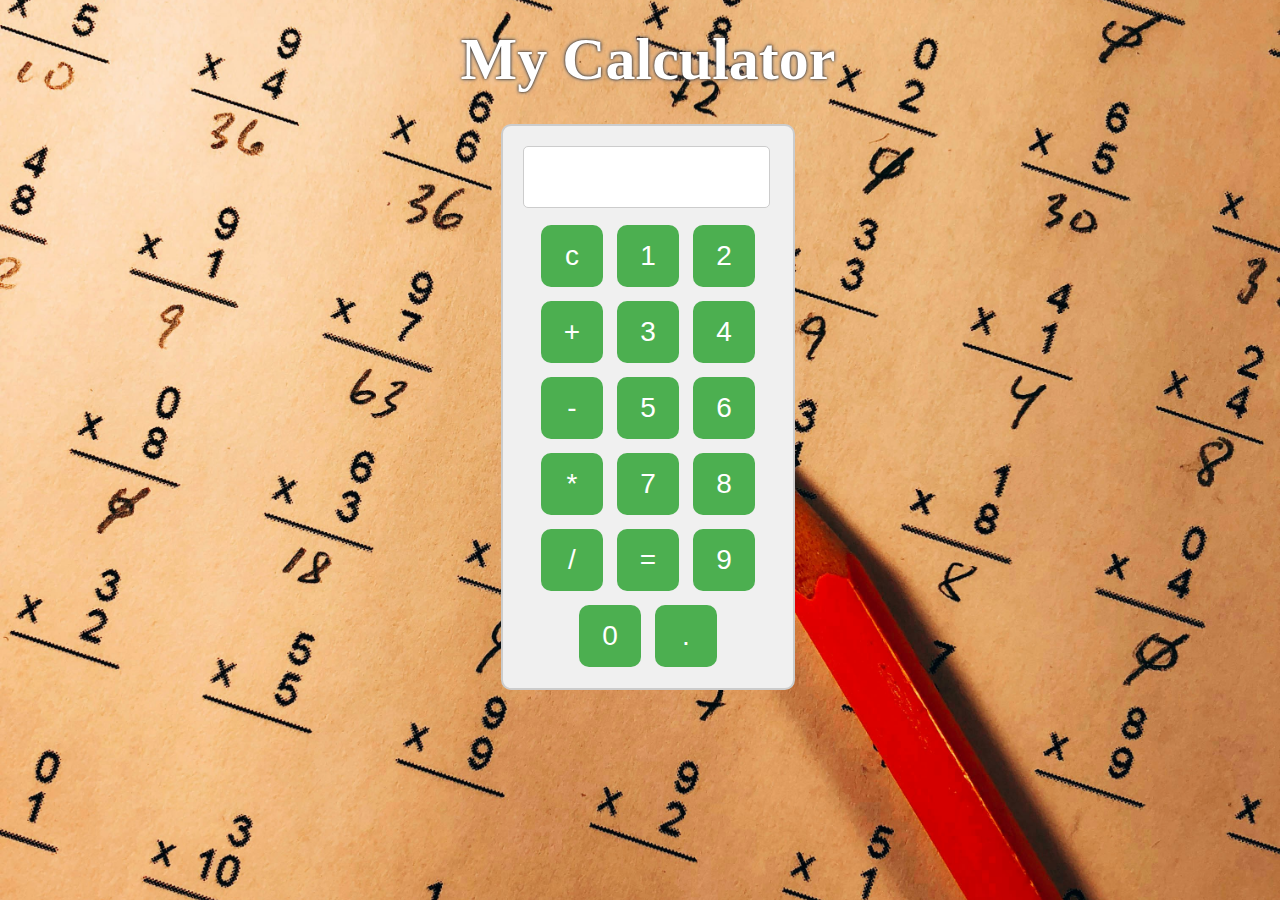
<file: index.html>
<!DOCTYPE html>
<html lang="en">

<head>
    <link rel="stylesheet" href="index.css">
    <title>Claculator</title>
</head>

<body>
    <div class="background-image">
        <!-- Your calculator content here -->
    
    <div class="container">
        <h1>My Calculator</h1>
     
     </div>   
    <div id="calculator">
        <input type="text" id="display" readonly>
        <div class="buttoncontainer">
            <button class="button" onclick="currentdisplay = '';
        document.querySelector('#display').value = currentdisplay;">c</button>

            <button class="button" onclick="currentdisplay = currentdisplay + 1 ;
        document.querySelector('#display').value = currentdisplay;">1</button>

            <button class="button" onclick="currentdisplay = currentdisplay + 2 ;
        document.querySelector('#display').value = currentdisplay;">2</button>

            <button class="button" onclick="currentdisplay = currentdisplay + '+' ;
        document.querySelector('#display').value = currentdisplay;">+</button>

            <button class="button" onclick="currentdisplay = currentdisplay + 3 ;
        document.querySelector('#display').value = currentdisplay;">3</button>

            <button class="button" onclick="currentdisplay = currentdisplay + 4 ;
        document.querySelector('#display').value = currentdisplay;">4</button>

            <button class="button" onclick="currentdisplay = currentdisplay + '-' ;
        document.querySelector('#display').value = currentdisplay;">-</button>

            <button class="button" onclick="currentdisplay = currentdisplay + 5 ;
        document.querySelector('#display').value = currentdisplay;">5</button>

            <button class="button" onclick="currentdisplay = currentdisplay + 6 ;
        document.querySelector('#display').value = currentdisplay;">6</button>

            <button class="button" onclick="currentdisplay = currentdisplay + '*' ;
        document.querySelector('#display').value = currentdisplay;">*</button>

            <button class="button" onclick="currentdisplay = currentdisplay + 7 ;
        document.querySelector('#display').value = currentdisplay;">7</button>

            <button class="button" onclick="currentdisplay = currentdisplay + 8 ;
        document.querySelector('#display').value = currentdisplay;">8</button>

            <button class="button" onclick="currentdisplay = currentdisplay + '/' ;
        document.querySelector('#display').value = currentdisplay;">/</button>

            <button class="button" onclick="let reuslt = eval(currentdisplay);
            currentdisplay = reuslt;
        document.querySelector('#display').value = currentdisplay;">=</button>

            <button class="button" onclick="currentdisplay = currentdisplay + 9 ;
        document.querySelector('#display').value = currentdisplay;">9</button>

            <button class="button" onclick="currentdisplay = currentdisplay + 0 ;
        document.querySelector('#display').value = currentdisplay;">0</button>
            <button class="button" onclick="currentdisplay = currentdisplay + '.';
            document.querySelector('#display').value = currentdisplay;">.</button>
        </div>
    </div>
</div>

    <script>
        let currentdisplay = ''
        document.querySelector('#display').value = currentdisplay;

    </script>
</body>

</html>
</file>
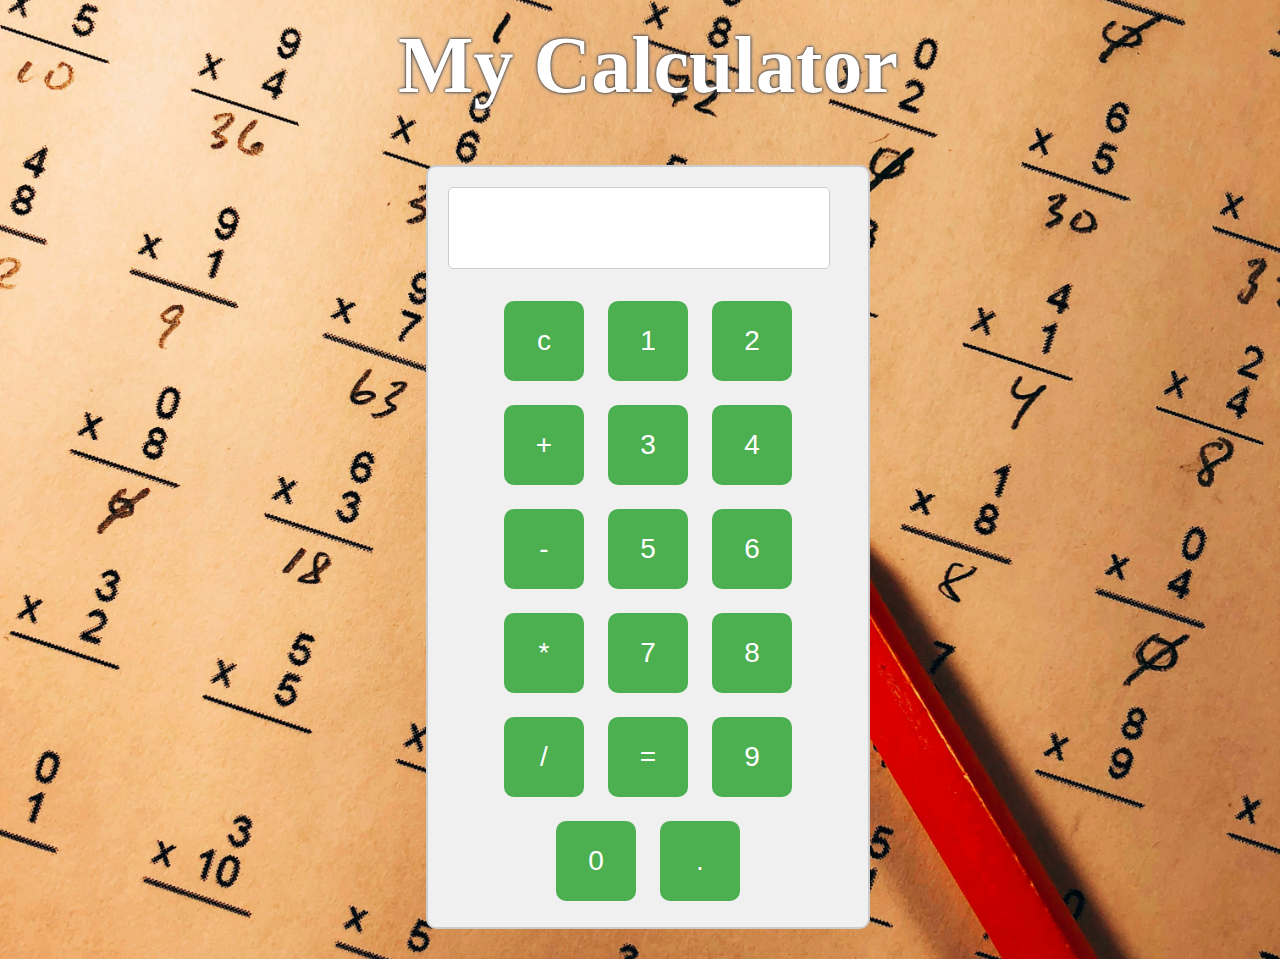
<file: calculator.html>
<!DOCTYPE html>
<html lang="en">

<head>
    <link rel="stylesheet" href="calcultator.css">
    <title>Claculator</title>
</head>

<body>
    <div class="background-image">
        <!-- Your calculator content here -->
    
    <div class="container">
        <h1>My Calculator</h1>
     
     </div>   
    <div id="calculator">
        <input type="text" id="display" readonly>
        <div class="buttoncontainer">
            <button class="button" onclick="currentdisplay = '';
        document.querySelector('#display').value = currentdisplay;">c</button>

            <button class="button" onclick="currentdisplay = currentdisplay + 1 ;
        document.querySelector('#display').value = currentdisplay;">1</button>

            <button class="button" onclick="currentdisplay = currentdisplay + 2 ;
        document.querySelector('#display').value = currentdisplay;">2</button>

            <button class="button" onclick="currentdisplay = currentdisplay + '+' ;
        document.querySelector('#display').value = currentdisplay;">+</button>

            <button class="button" onclick="currentdisplay = currentdisplay + 3 ;
        document.querySelector('#display').value = currentdisplay;">3</button>

            <button class="button" onclick="currentdisplay = currentdisplay + 4 ;
        document.querySelector('#display').value = currentdisplay;">4</button>

            <button class="button" onclick="currentdisplay = currentdisplay + '-' ;
        document.querySelector('#display').value = currentdisplay;">-</button>

            <button class="button" onclick="currentdisplay = currentdisplay + 5 ;
        document.querySelector('#display').value = currentdisplay;">5</button>

            <button class="button" onclick="currentdisplay = currentdisplay + 6 ;
        document.querySelector('#display').value = currentdisplay;">6</button>

            <button class="button" onclick="currentdisplay = currentdisplay + '*' ;
        document.querySelector('#display').value = currentdisplay;">*</button>

            <button class="button" onclick="currentdisplay = currentdisplay + 7 ;
        document.querySelector('#display').value = currentdisplay;">7</button>

            <button class="button" onclick="currentdisplay = currentdisplay + 8 ;
        document.querySelector('#display').value = currentdisplay;">8</button>

            <button class="button" onclick="currentdisplay = currentdisplay + '/' ;
        document.querySelector('#display').value = currentdisplay;">/</button>

            <button class="button" onclick="let reuslt = eval(currentdisplay);
            currentdisplay = reuslt;
        document.querySelector('#display').value = currentdisplay;">=</button>

            <button class="button" onclick="currentdisplay = currentdisplay + 9 ;
        document.querySelector('#display').value = currentdisplay;">9</button>

            <button class="button" onclick="currentdisplay = currentdisplay + 0 ;
        document.querySelector('#display').value = currentdisplay;">0</button>
            <button class="button" onclick="currentdisplay = currentdisplay + '.';
            document.querySelector('#display').value = currentdisplay;">.</button>
        </div>
    </div>
</div>

    <script>
        let currentdisplay = ''
        document.querySelector('#display').value = currentdisplay;

    </script>
</body>

</html>
</file>
<file: index.css>
h1 {
    font-size: 60px;
    margin-top: 25px;
    display: flex;
    justify-content: center;
    color: white;
    text-shadow: 0 0 3px #000000, 0 0 5px #9e9ea7;
}

#calculator {
    border: 2px solid #ccc;
    border-radius: 10px;
    width: 250px;
    height: 522px;
    margin: -10px auto;
    padding: 20px;
    background-color: #f0f0f0;
    
}

#display {
    margin-bottom: 10px;
    width: 90%;
    height: 40px;
    font-size: 20px;
    text-align: right;
    padding: 10px;
    border: 1px solid #ccc;
    border-radius: 5px;
    
}

.button {
    width: 62px;
    height: 62px;
    margin: 7px;
    font-size: 28px;
    border: none;
    border-radius: 10px;
    background-color: #4CAF50;
    color: white;
    
}

.button:hover {
    background-color: #45a049;
}
.buttoncontainer {
    display: flex;
    flex-wrap: wrap;
    justify-content: center;
   
}

body ,.background-image {
    width: 100%;
    height: 100%;
    background-image: url('images/bg1.jpg');
    background-size: cover; /* Ensures the background image covers the entire screen */
    background-position: center; /* Centers the background image */
    background-repeat: no-repeat; /* Prevents the background image from repeating */
    background-attachment: fixed;
    position: relative;
}

/* Adjust background image size and position for different screen sizes */
@media only screen and (max-width: 768px) {
    /* Example adjustments for smaller screens */
    .background-image {
        background-size: contain; /* Adjusts the size of the background image to fit within the container */
        background-position: top; /* Adjusts the position of the background image */
    }
}
</file>
<file: calcultator.css>
h1 {
    font-size: 80px;
    margin-top: 20px;
    display: flex;
    justify-content: center;
    color: white;
    text-shadow: 0 0 3px #000000, 0 0 5px #9e9ea7;
}

#calculator {
    border: 2px solid #ccc;
    border-radius: 10px;
    width: 400px;
    height: 720px;
    margin: 30px auto;
    padding: 20px;
    background-color: #f0f0f0;
    
}

#display {
    margin-bottom: 20px;
    width: 90%;
    height: 60px;
    font-size: 20px;
    text-align: right;
    padding: 10px;
    border: 1px solid #ccc;
    border-radius: 5px;
    
}

.button {
    width: 80px;
    height: 80px;
    margin: 12px;
    font-size: 28px;
    border: none;
    border-radius: 10px;
    background-color: #4CAF50;
    color: white;
    
}

.button:hover {
    background-color: #45a049;
}
.buttoncontainer {
    display: flex;
    flex-wrap: wrap;
    justify-content: center;
   
}

body ,.background-image {
    width: 100%;
    height: 100%;
    background-image: url('images/bg1.jpg');
    background-size: cover; /* Ensures the background image covers the entire screen */
    background-position: center; /* Centers the background image */
    background-repeat: no-repeat; /* Prevents the background image from repeating */
    background-attachment: fixed;
    position: relative;
}

/* Adjust background image size and position for different screen sizes */
@media only screen and (max-width: 768px) {
    /* Example adjustments for smaller screens */
    .background-image {
        background-size: contain; /* Adjusts the size of the background image to fit within the container */
        background-position: top; /* Adjusts the position of the background image */
    }
}
</file>
